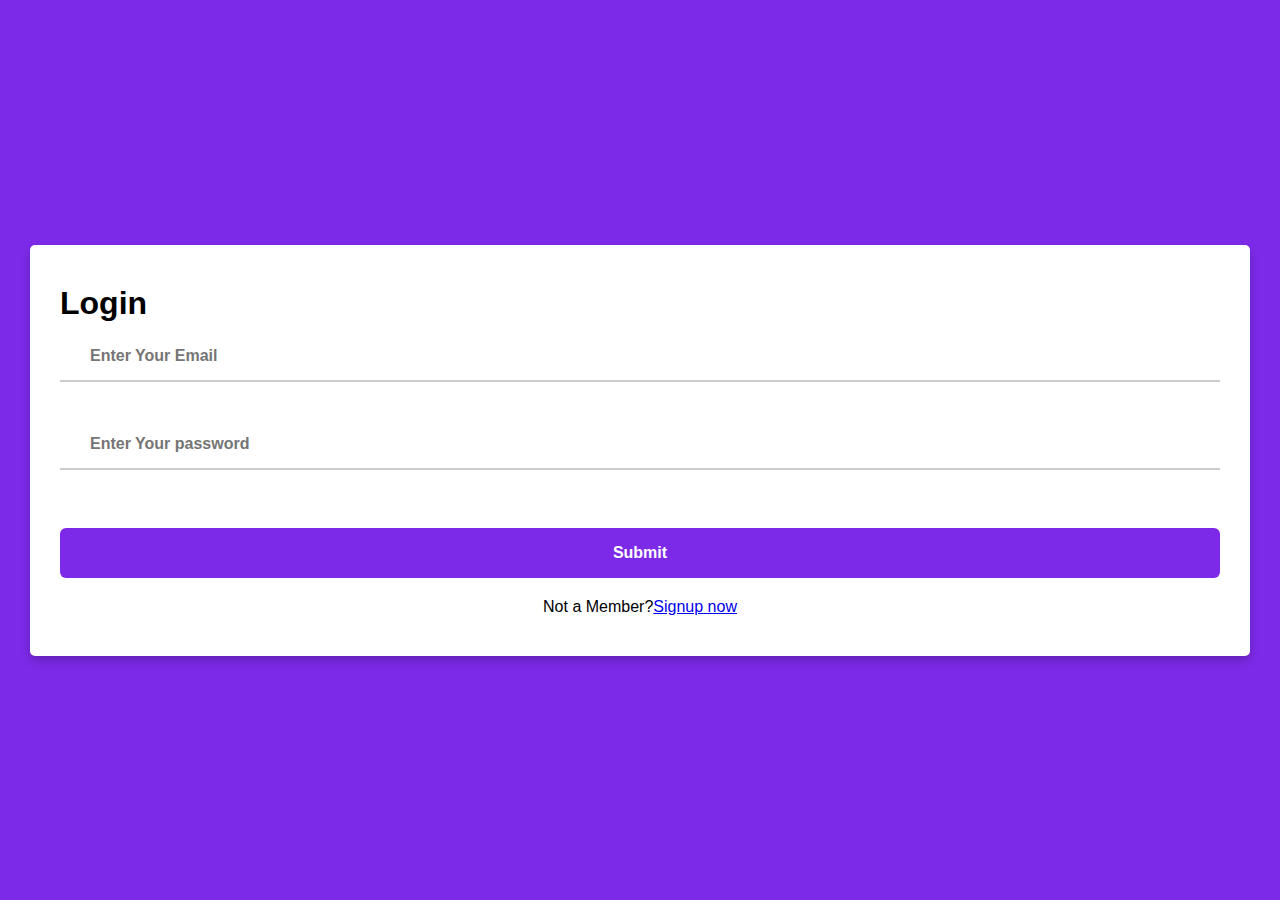
<file: index.html>
<!DOCTYPE html>
<html lang="en">
  <head>
    <meta charset="UTF-8" />
    <meta name="viewport" content="width=device-width, initial-scale=1.0" />
    <title>Document</title>
    <link rel="stylesheet" href="style.css" />
  </head>
  <body>
    <div class="main_container">
      <div class="form_div">
        <h1>Login</h1>
        <form class="form" id="login_form">
          <input type="email" placeholder="Enter Your Email" id="email" /><br />
          <input
            type="password"
            placeholder="Enter Your password"
            id="password"
          /><br />
          <button id="btn">Submit</button>
          <p>Not a Member?<a href="signup.html">Signup now</a></p>
        </form>
      </div>
    </div>
  </body>
  <script>
    let getdatafromUser = JSON.parse(localStorage.getItem("users")) || [];

    let form = document.getElementById("login_form");

    function detailsMatch(user) {
      user.preventDefault();
      let details = {
        email: document.getElementById("email").value,
        password: document.getElementById("password").value,
      };
      if (details.email == "" || details.password == "") {
        alert("Please Enter Your Details");
        return;  
      }
      let valuecheck = getdatafromUser.find(
        (ele) =>
          ele.email === details.email && ele.password === details.password
      );
      if (valuecheck) {
        localStorage.setItem("loggeduser", JSON.stringify(valuecheck));
        alert("Login success");
        window.location.href = "home.html";
      } else {
        alert("Details not match");
      }
      form.reset();
    }
    document.getElementById("btn").addEventListener("click", detailsMatch);
  </script>
</html>
</file>
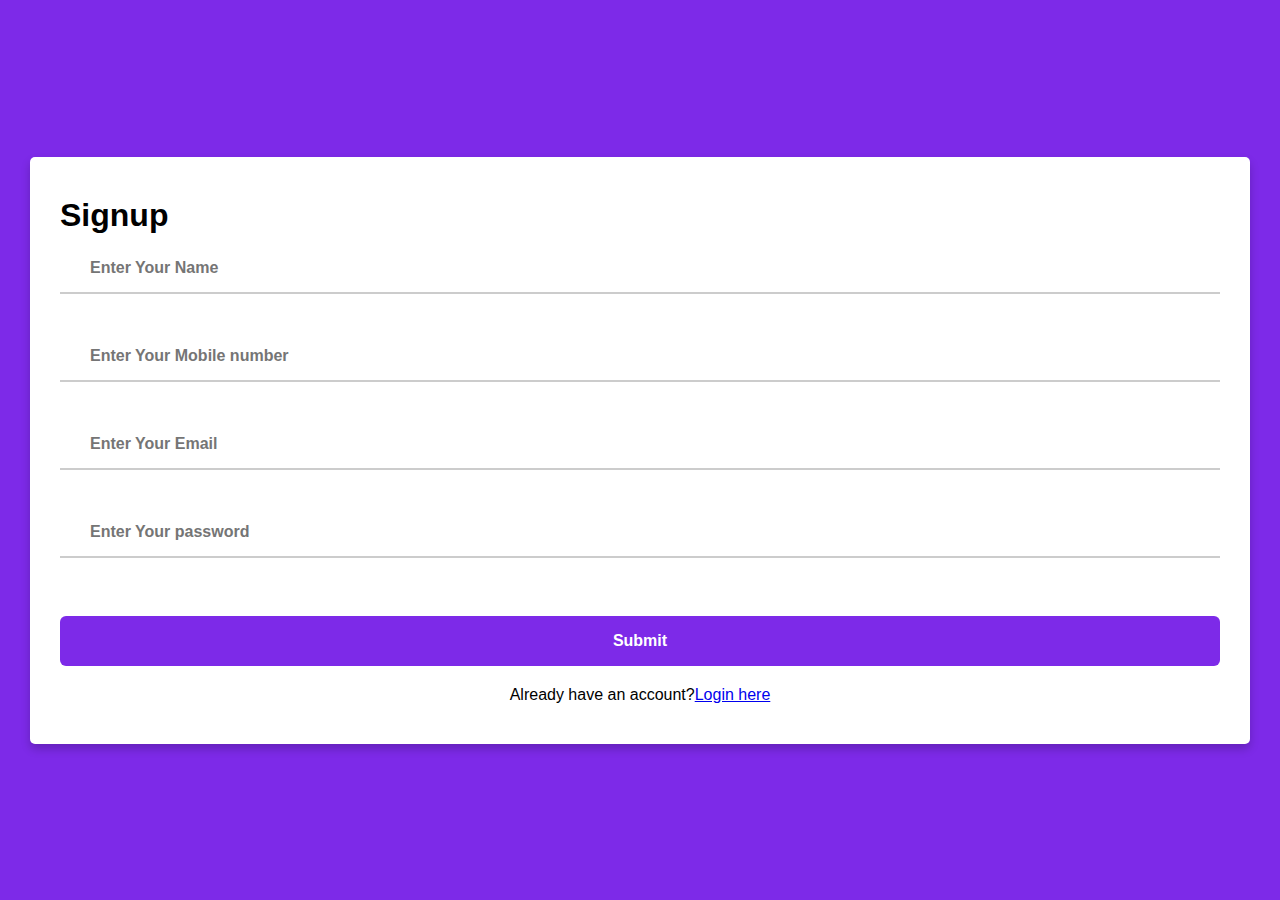
<file: signup.html>
<!DOCTYPE html>
<html lang="en">
  <head>
    <meta charset="UTF-8" />
    <meta name="viewport" content="width=device-width, initial-scale=1.0" />
    <title>Document</title>
    <link rel="stylesheet" href="style.css" />
  </head>
  <body>
    <div class="main_container">
      <div class="form_div">
        <h1>Signup</h1>
        <form class="form" id="form">
          <input type="text" placeholder="Enter Your Name" id="name" /><br />
          <input
            type="text"
            placeholder="Enter Your Mobile number"
            id="mobile"
          /><br />
          <input type="email" placeholder="Enter Your Email" id="email" /><br />
          <input
            type="password"
            placeholder="Enter Your password"
            id="password"
          /><br />
          <button id="btn">Submit</button>
          <p>Already have an account?<a href="index.html">Login here</a></p>
        </form>
      </div>
    </div>
  </body>
  <script>
    let arr = JSON.parse(localStorage.getItem("users")) || [];
    let form = document.getElementById("form");
    let button = document.getElementById("btn");
    button.addEventListener("click", userDetails);

    function userDetails(e) {
      e.preventDefault();

      let obj = {
        name: document.getElementById("name").value,
        mobile: document.getElementById("mobile").value,
        email: document.getElementById("email").value,
        password: document.getElementById("password").value,
      };
      if (obj.email == "" || obj.password == "" || obj.name == "" || obj.mobile == "") {
        alert("Please Enter Your Details");
        return;  
      }
      arr.push(obj);
      alert("Sighup successfull");
      form.reset();
      window.location.href = "index.html";
      localStorage.setItem("users", JSON.stringify(arr));
    }
  </script>
</html>
</file>
<file: style.css>
*{
    margin: 0;
    padding: 0;
    box-sizing: border-box;
    font-family: "Poppins" , sans-serif;
  }
  .main_container{
    
        height: 100vh;
        display: flex;
        align-items: center;
        justify-content: center;
        background: #7d2ae8;
        padding: 30px;
        
      
  }
  .form_div{
    background: white;
  padding: 40px 30px;
  box-shadow: 0 5px 10px rgba(0,0,0,0.2);
  text-align: center;
  width: 40%;
  border-radius: 5px;
  
  }
  .form_div h1{
    /* margin: 10px; */
    text-align: left;
  }
  .form{
    height: 100%;
  width: 100%;
  }
  .form input{
    display: flex;
    align-items: center;
    height: 50px;
    width: 100%;
    margin: 10px 0;
    font-size: 16px;
    padding-left: 30px;
    font-weight: bold;
    border: none;
    border-bottom: 2px solid rgba(0,0,0,0.2);

  }
  .form input:hover{
    border-color: #7d2ae8;

  }
  .form input:focus{
    outline: none;
  }
  #btn{
    color: #fff;
    background: #7d2ae8;
    border-radius: 6px;
    margin-top: 30px;
    margin-bottom: 20px;
    width: 100%;
    height: 50px;
    border: none;
    font-size: 16px;
    font-weight: bold;
  }
  #btn:hover{
    cursor: pointer;
  }
  @media screen and (min-width:200px) and (max-width:768px){
    .form_div{
      width: 100%;
      }
  }
  @media screen and (min-width:768px) and (max-width:1280px){
    .form_div{
      width: 100%;
      }
  }
</file>
